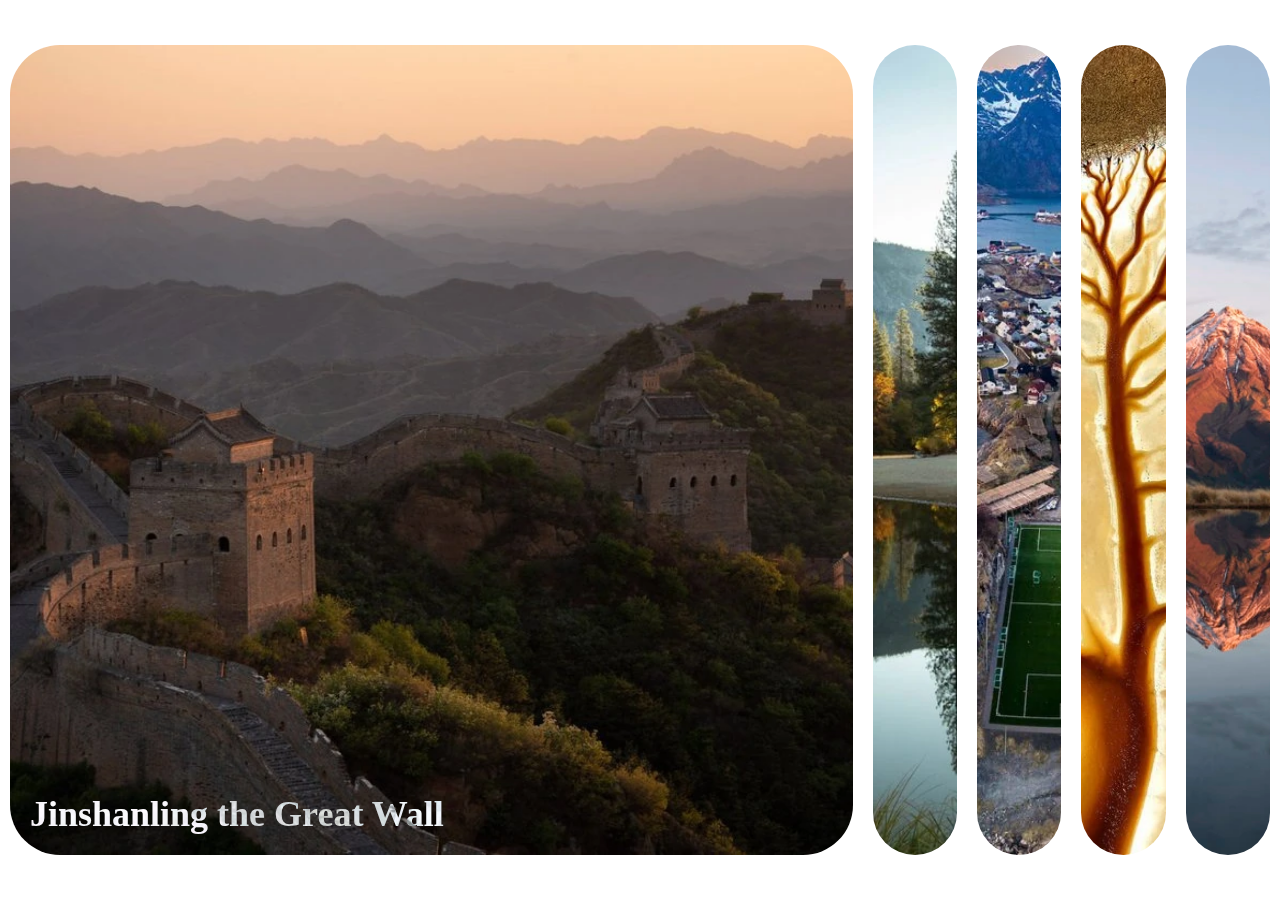
<file: expanding-cards/index.html>
<!DOCTYPE html>
<html>
    <head>
        <meta charset="utf-8">
        <meta http-equiv="X-UA-Compatible" content="IE=edge">
        <title>Expanding Cards</title>
        <meta name="description" content="">
        <meta name="viewport" content="width=device-width, initial-scale=1">
        <link rel="icon" href="./img/joker.jpg">
        <link rel="stylesheet" href="style.css" />
    </head>
    <body>
        <div class="container">
            <div class="panel active" style="background-image: url('./img/Joshua-Cavalier-3rd-Prize-1764x1200.webp')">
                <h3>Jinshanling the Great Wall</h3>
            </div>
            <div class="panel" style="background-image: url('./img/Karen-Pape-1800x1200.webp')">
                <h3>Yosemite National Park</h3>
            </div>
            <div class="panel" style="background-image: url('./img/Olivier-Jarry-Lacombe-1800x1200.webp')">
                <h3>Paradise Island</h3>
            </div>
            <div class="panel" style="background-image: url('./img/Stuart-Chape-1694x1200.webp')">
                <h3>New South Wales</h3>
            </div>
            <div class="panel" style="background-image: url('./img/Yifeng-Ding-1800x1192.webp')">
                <h3>Mount Taranaki</h3>
            </div>
        </div>
        <script src="script.js"></script>
    </body>
</html>
</file>
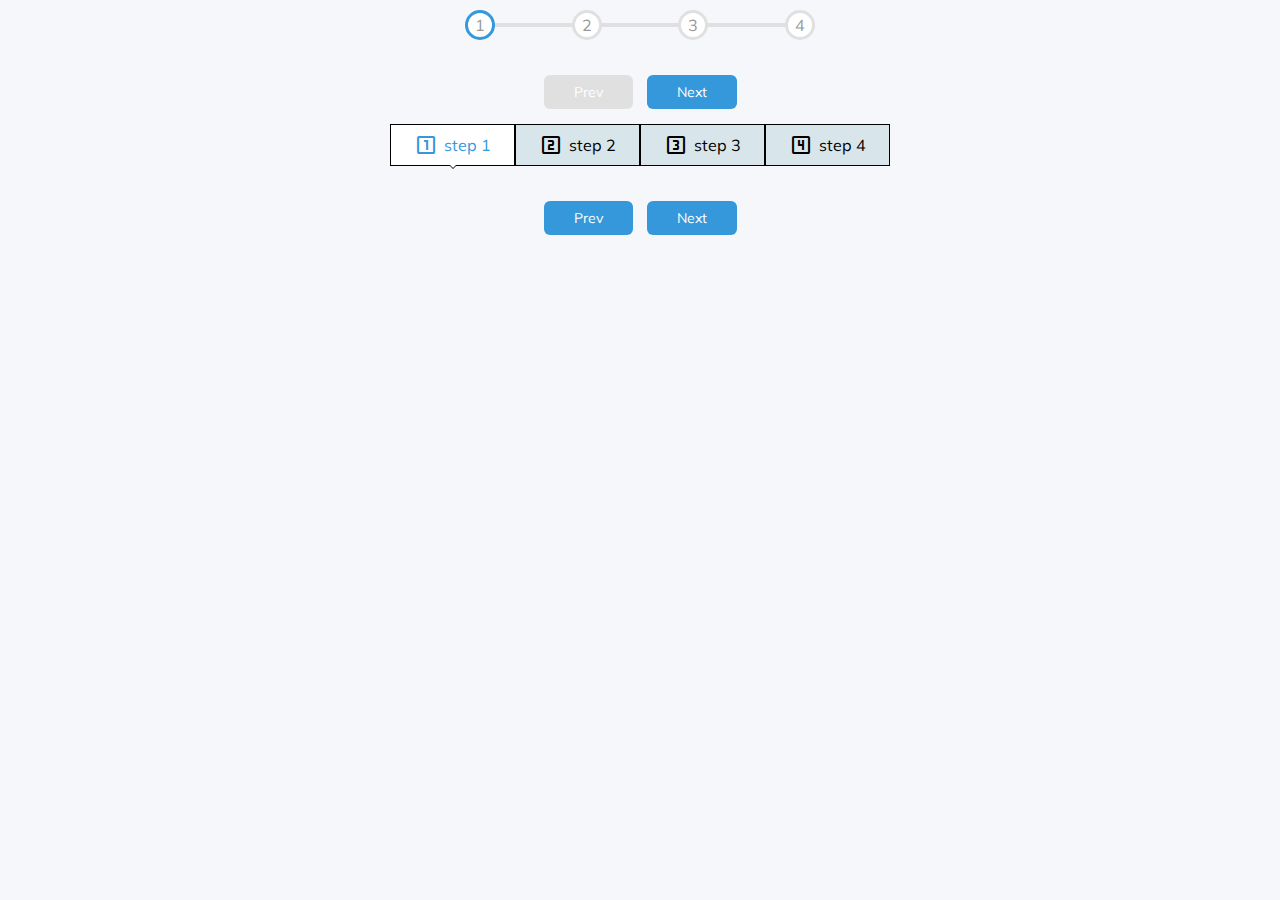
<file: progress-steps/index.html>
<!DOCTYPE html>
<html lang="en">
<head>
    <meta charset="UTF-8">
    <meta name="viewport" content="width=device-width, initial-scale=1.0">
    <link rel="stylesheet" href="style.css" />
    <link rel="stylesheet" href="https://fonts.googleapis.com/css2?family=Material+Symbols+Outlined:opsz,wght,FILL,GRAD@24,400,0,0" />
    <title>Progress Steps</title>
</head>
<body>
    <div>
        <div class="container">
        <div class="progress-container">
          <div class="progress" id="progress"></div>
          <div class="circle active">1</div>
          <div class="circle">2</div>
          <div class="circle">3</div>
          <div class="circle">4</div>
        </div>
  
        <button class="btn" id="prev" disabled>Prev</button>
        <button class="btn" id="next">Next</button>
        </div>
        <div class="container1">
        <div class="progress-container1">
          <div class="border-triangle-bottom active1">
            <span class="material-symbols-outlined">
            looks_one
            </span>
            step 1
          </div>
          <div class="border-triangle-bottom">
            <span class="material-symbols-outlined">
            looks_two
            </span>step 2</div>
          <div class="border-triangle-bottom">
            <span class="material-symbols-outlined">
            looks_3
            </span>step 3</div>
          <div class="border-triangle-bottom">
            <span class="material-symbols-outlined">
            looks_4
            </span>step 4</div>
        </div>
  
        <button class="btn" id="prev1">Prev</button>
        <button class="btn" id="next1">Next</button>
        </div>
    </div>
    <script src="script.js"></script>
</body>
</html>
</file>
<file: expanding-cards/style.css>
body {
    font-family: 'Muli', sans-serif;
    display: flex;
    align-items: center;
    justify-content: center;
    height: 100vh;
    overflow: hidden;
    margin: 0;
}
.container {
    display: flex;
    width: 100vw;
  }
  
  .panel {
    background-size: cover;
    background-position: center;
    background-repeat: no-repeat;
    height: 90vh;
    border-radius: 50px;
    color: #fff;
    cursor: pointer;
    flex: 0.5;
    margin: 10px;
    position: relative;
    -webkit-transition: all 700ms ease-in;
  }
  
  .panel h3 {
    font-size: 36px;
    position: absolute;
    bottom: 20px;
    left: 20px;
    margin: 0;
    opacity: 0;
    font-family: Georgia, serif;
    /*混合模式*/
    mix-blend-mode:difference;
  }
  
  .panel.active {
    flex: 5;
  }
  
  .panel.active h3 {
    opacity: 1;
    transition: opacity 0.3s ease-in 0.4s;
  }
  
  @media (max-width: 480px) {
    .container {
      width: 100vw;
    }
  
    .panel:nth-of-type(4),
    .panel:nth-of-type(5) {
      display: none;
    }
  }
</file>
<file: progress-steps/style.css>
@import url('https://fonts.googleapis.com/css?family=Muli&display=swap');

:root {
  --line-border-fill: #3498db;
  --line-border-empty: #e0e0e0;
}

* {
  box-sizing: border-box;
}

body {
  background-color: #f6f7fb;
  font-family: 'Muli', sans-serif;
  display:flex;
  flex-direction: row;
  justify-content: center;
  height: 100vh;
  overflow: hidden;
  margin: 0;
}

.container {
    margin-top: 10px;
  text-align: -webkit-center;
}

.progress-container {
  display: flex;
  justify-content: space-between;
  position: relative;
  margin-bottom: 30px;
  max-width: 100%;
  width: 350px;
}

.progress-container::before {
  content: '';
  background-color: var(--line-border-empty);
  position: absolute;
  top: 50%;
  left: 0;
  transform: translateY(-50%);
  height: 4px;
  width: 100%;
  z-index: -1;
}

.progress {
  background-color: var(--line-border-fill);
  position: absolute;
  top: 50%;
  left: 0;
  transform: translateY(-50%);
  height: 4px;
  width: 0%;
  z-index: -1;
  transition: 0.4s ease;
}

.circle {
  background-color: #fff;
  color: #999;
  border-radius: 50%;
  height: 30px;
  width: 30px;
  display: flex;
  align-items: center;
  justify-content: center;
  border: 3px solid var(--line-border-empty);
  transition: 0.4s ease;
}

.circle.active {
  border-color: var(--line-border-fill);
}

.container1{
  margin-top: 10px;
  text-align: center;
}

.progress-container1 {
  display: flex;
  justify-content: center;
  position: relative;
  margin-bottom: 30px;
  max-width: 100%;
  width: 500px;
}

.border-triangle-bottom {
  background-color:#D8E5EB;
  border: 1px solid #000;
  position: relative;
  padding: 8px 16px;
  color: #000;
  display: flex;
  align-items: center;
  justify-content: space-evenly;
  width: 125px;
}

.border-triangle-bottom.active1 {
  background-color: #fff;
  color: #3498db;
}

.border-triangle-bottom.active1:after,
.border-triangle-bottom.active1:before {
  content: "";
  position: absolute;
  width: 0;
  height: 0;
  border: 4px solid transparent;
  border-top-color: #000;
  left: 50%;
  margin-left: -4px;
  bottom: -8px;
}

.border-triangle-bottom.active1:after {
  border-top-color: #fff;
  bottom: -7px;
}

.btn {
  background-color: var(--line-border-fill);
  color: #fff;
  border: 0;
  border-radius: 6px;
  cursor: pointer;
  font-family: inherit;
  padding: 8px 30px;
  margin: 5px;
  font-size: 14px;
}

.btn:active {
  transform: scale(0.98);
}

.btn:focus {
  outline: 0;
}

.btn:disabled {
  background-color: var(--line-border-empty);
  cursor: not-allowed;
}
</file>
